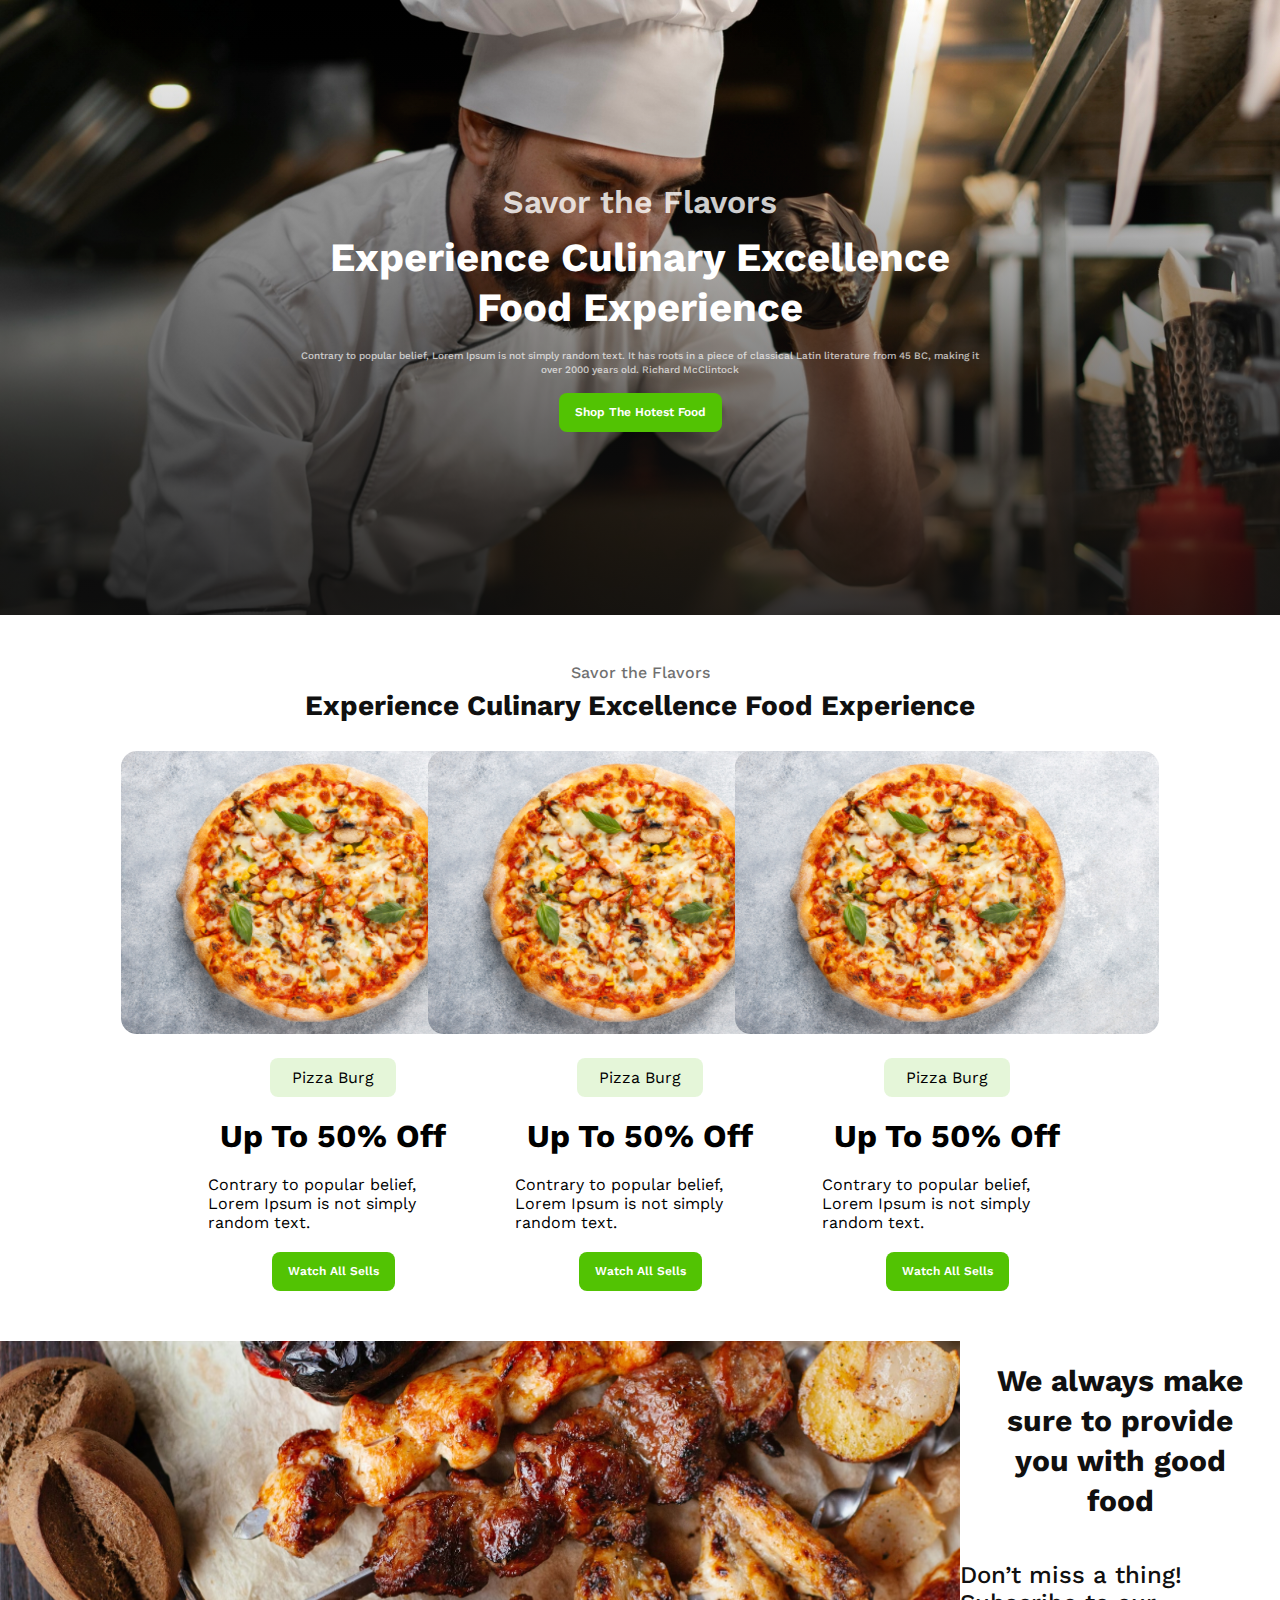
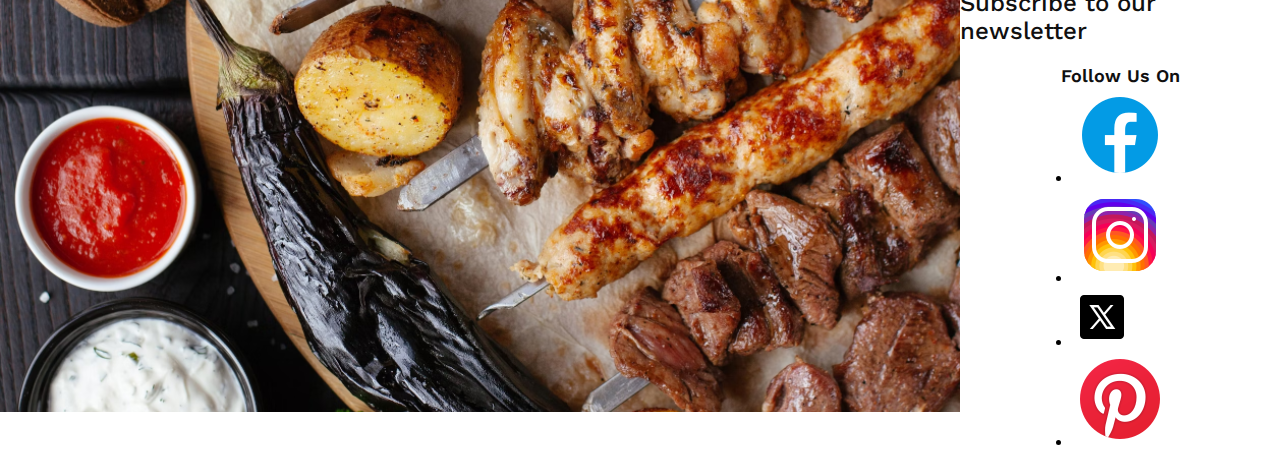
<file: index.html>
<!DOCTYPE html>
<html lang="en">
<head>
    <meta charset="UTF-8">
    <meta name="viewport" content="width=device-width, initial-scale=1.0">
    <title>Food Restuarant</title>
    <link rel="stylesheet" href="styles/style.css">
</head>
<body>
    <!-- section>div>p+h1+p+button -->
    <section id="hero">
        <div class="hero-content">
            <p class="subtitle">Savor the Flavors</p>
            <h1 class="title">Experience Culinary Excellence Food Experience</h1>
            <p class="description">Contrary to popular belief, Lorem Ipsum is not simply random text. It has roots in a piece of classical Latin literature from 45 BC, making it over 2000 years old. Richard McClintock</p>
            <div class="btn-container">
                <button class="btn">Shop The Hotest Food</button>
            </div>
        </div>
    </section>
    <section id="card-box">
        <div class="container">
            <div class="info">
                <p class="subtitle">Savor the Flavors</p>
            <h1 class="title">Experience Culinary Excellence Food Experience</h1>
            </div>
            <div class="card-container">
                <div class="card">
                    <div><img src="assets/pizza.png" alt=""></div>
                    <div class="shop-name">
                        <span>Pizza Burg</span>
                    </div>
                    <h1>Up To 50% Off</h1>
                    <p>Contrary to popular belief, Lorem Ipsum is not simply random text.</p>
                    <button class="btn">Watch All Sells</button>
                </div>
                <div class="card">
                    <div><img src="assets/pizza.png" alt=""></div>
                    <div class="shop-name">
                        <span>Pizza Burg</span>
                    </div>
                    <h1>Up To 50% Off</h1>
                    <p>Contrary to popular belief, Lorem Ipsum is not simply random text.</p>
                    <button class="btn">Watch All Sells</button>
                </div>
                <div class="card">
                    <div><img src="assets/pizza.png" alt=""></div>
                    <div class="shop-name">
                        <span>Pizza Burg</span>
                    </div>
                    <h1>Up To 50% Off</h1>
                    <p>Contrary to popular belief, Lorem Ipsum is not simply random text.</p>
                    <button class="btn">Watch All Sells</button>
                </div>
            </div>
        </div>
    </section>
    <section>
        <div id="about">
            <div class="about-image"><img src="./assets/foods.png" alt=""></div>
           <div class="about-white">
            <div class="about-text">
                <h1 class="about-title">We always make sure to provide you with good food</h1>
                <p class="about-description">Don’t miss a thing! Subscribe to our newsletter</p>
                <p class="about-social">Follow Us On</p>
                <div class="social-icon">
                    <ul>
                        <li><img src="./assets/fb.png" alt=""></li>
                        <li><img src="./assets/instagram.png" alt=""></li>
                        <li><img src="./assets/x.png" alt=""></li>
                        <li><img src="./assets/pinterest.png" alt=""></li>
                    </ul>
                </div>
            </div>
           </div>
        </div>
    </section>
</body>
</html>
</file>
<file: styles/style.css>
@import url('https://fonts.googleapis.com/css2?family=Work+Sans:ital,wght@0,100..900;1,100..900&display=swap');
/* font-family: "Work Sans", sans-serif; */
*{
    margin: 0;
    padding: 0;
}
.btn-container{
    text-align: center;
}
.btn{
    padding: 12px 16px 12px 16px;
    color: rgb(255, 255, 255);
font-family: Work Sans;
font-size: 12px;
font-weight: 600;
line-height: 15px;
letter-spacing: 0%;
text-align: center;
border-radius: 8px;

background: rgb(82, 195, 3);
border: none;
cursor: pointer;
}
#hero {
    height: 615px;
    background-image: linear-gradient(0.00deg, rgb(16, 16, 16) -19.5%,rgba(16, 16, 16, 0) 100%), url(../assets/hero-bg.png);
    background-size: cover;
    background-position: center;
    display: flex;
    justify-content: center;
    align-items: center;
}
#hero .hero-content{
    width: 685px;
     
   
}
#hero .hero-content .subtitle {
    color: rgb(255, 255, 255);
font-family: Work Sans;
font-size: 32px;
font-weight: 600;
line-height: 38px;
letter-spacing: 0%;
text-align: center;
opacity: 0.8;
margin-bottom: 12px;

}

#hero .hero-content .title{
    color: rgb(255, 255, 255);
font-family: Work Sans;
font-size: 40px;
font-weight: 700;
line-height: 50px;
letter-spacing: 0%;
text-align: center;
margin-bottom: 16px;
}
#hero .hero-content .description {
    color: rgb(255, 255, 255);
font-family: Work Sans;
font-size: 10px;
font-weight: 500;
line-height: 14px;
letter-spacing: 0%;
text-align: center;
opacity: 0.7;
margin-bottom: 16px;

}

#card-box {
    width: 864px;
    margin: 50px auto;
}
#card-box .title{
    color: rgb(16, 16, 16);
font-family: Work Sans;
font-size: 28px;
font-weight: 700;
line-height: 50px;
letter-spacing: 0%;
text-align: center;
}
#card-box .subtitle{
    color: rgb(16, 16, 16);
font-family: Work Sans;
font-size: 16px;
font-weight: 500;
line-height: 16px;
letter-spacing: 0%;
text-align: center;
opacity: 0.6;

}
.card-container{
    margin-top: 20px;
    display: flex;
    justify-content: space-between;
    gap: 20px;
    font-family: Work Sans;
}
.card {
    max-width: 250px;
    display: flex;
    justify-content: center;
    flex-direction: column;
    gap: 20px;
    justify-content: center;
    align-items: center;

}
.card .image-box img{
    width: 100%;
}
.card .shop-name{
    border-radius: 8px;

    background: rgba(82, 195, 3, 0.15);
    padding: 10px 22px 10px 22px;
}
#about {
    display: flex;
}
.about-white{
    display: flex;
    align-items: center;
}
#about .about-text {
    display: flex;
flex-direction: column;
justify-content: flex-start;
align-items: center;
padding: 0px;
}
.about-title{
    color: rgb(16, 16, 16);
font-family: Work Sans;
font-size: 30px;
font-weight: 700;
line-height: 40px;
letter-spacing: 0%;
text-align: center;
margin: 20px;
}
.about-description{
    color: rgb(16, 16, 16);
font-family: Work Sans;
font-size: 24px;
font-weight: 500;
line-height: 28px;
letter-spacing: 0%;
text-align: left;
margin:20px 0;
}
.about-social{
    color: rgb(16, 16, 16);
font-family: Work Sans;
font-size: 18px;
font-weight: 600;
line-height: 22px;
letter-spacing: 0%;
text-align: center;
}
/* .about-text .social-icon {
    display: flex;
   flex-direction: row;
} */
 .social-icon{
    display: flex;
flex-direction: row;
justify-content: flex-start;
align-items: flex-start;
padding: 0px;
 }
 .social-icon >li{
    width: 44.25px;
    height: 40px;
 }
</file>
